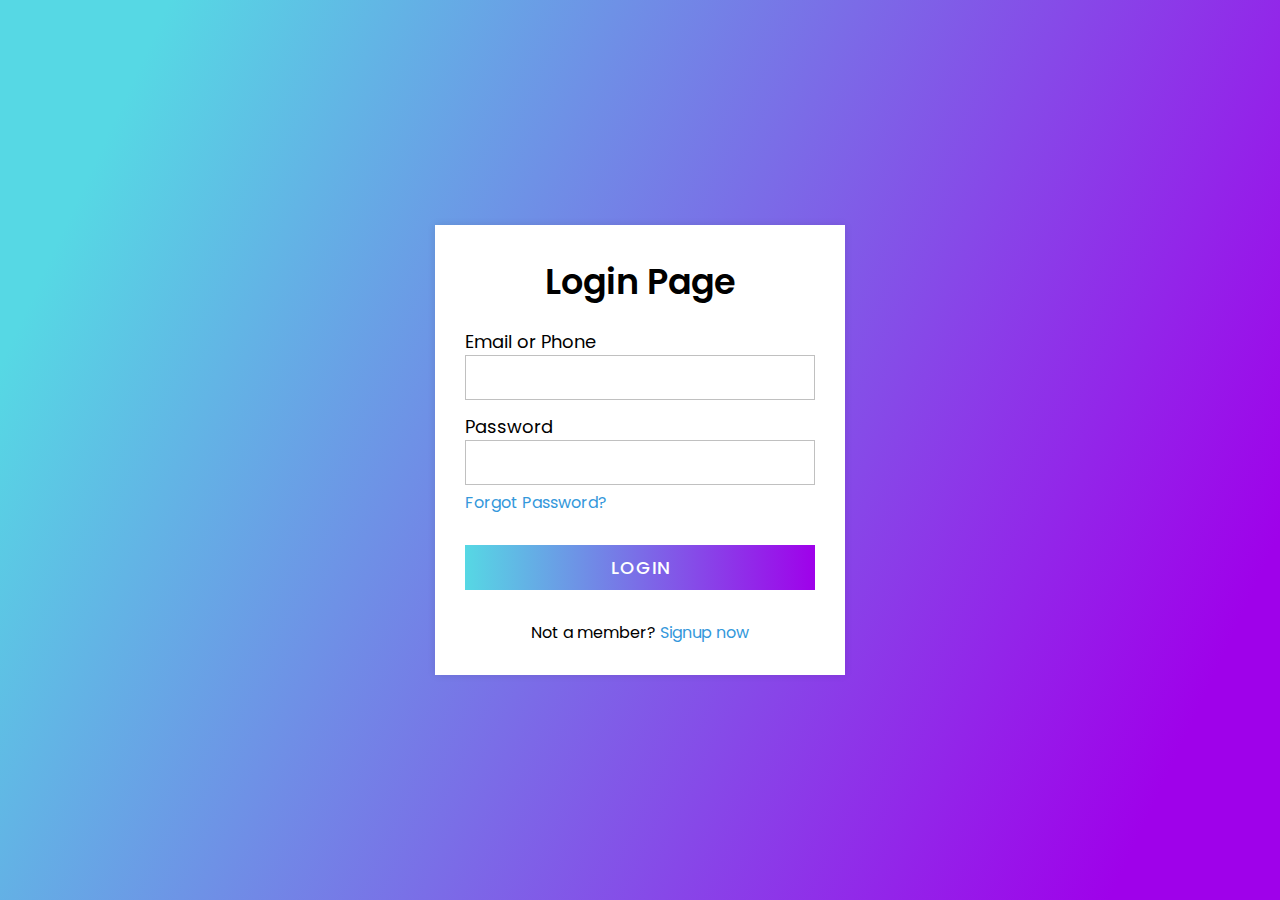
<file: Loging and registration page/index.html>
<!DOCTYPE html>
<html lang="en" dir="ltr">

<head>
  <meta charset="utf-8">
  <link rel="stylesheet" href="index.css">
  <title>Login</title>
</head>

<body>
  <div class="center">
    <div class="container">
      <div class="text">Login Page</div>
      <form action="#">
        <div class="data">
          <label>Email or Phone</label>
          <input type="text" required>
        </div>
        <div class="data">
          <label>Password</label>
          <input type="password" required>
        </div>
        <div class="forgot-pass">
          <a href="#">Forgot Password?</a>
        </div>
        <div class="btn">
          <div class="inner">
          </div>
          <button type="submit">login</button>
        </div>
        <div class="signup-link"> Not a member? <a href="./Registrationform.html">Signup now</a></div>
      </form>
    </div>
  </div>
</body>

</html>
</file>
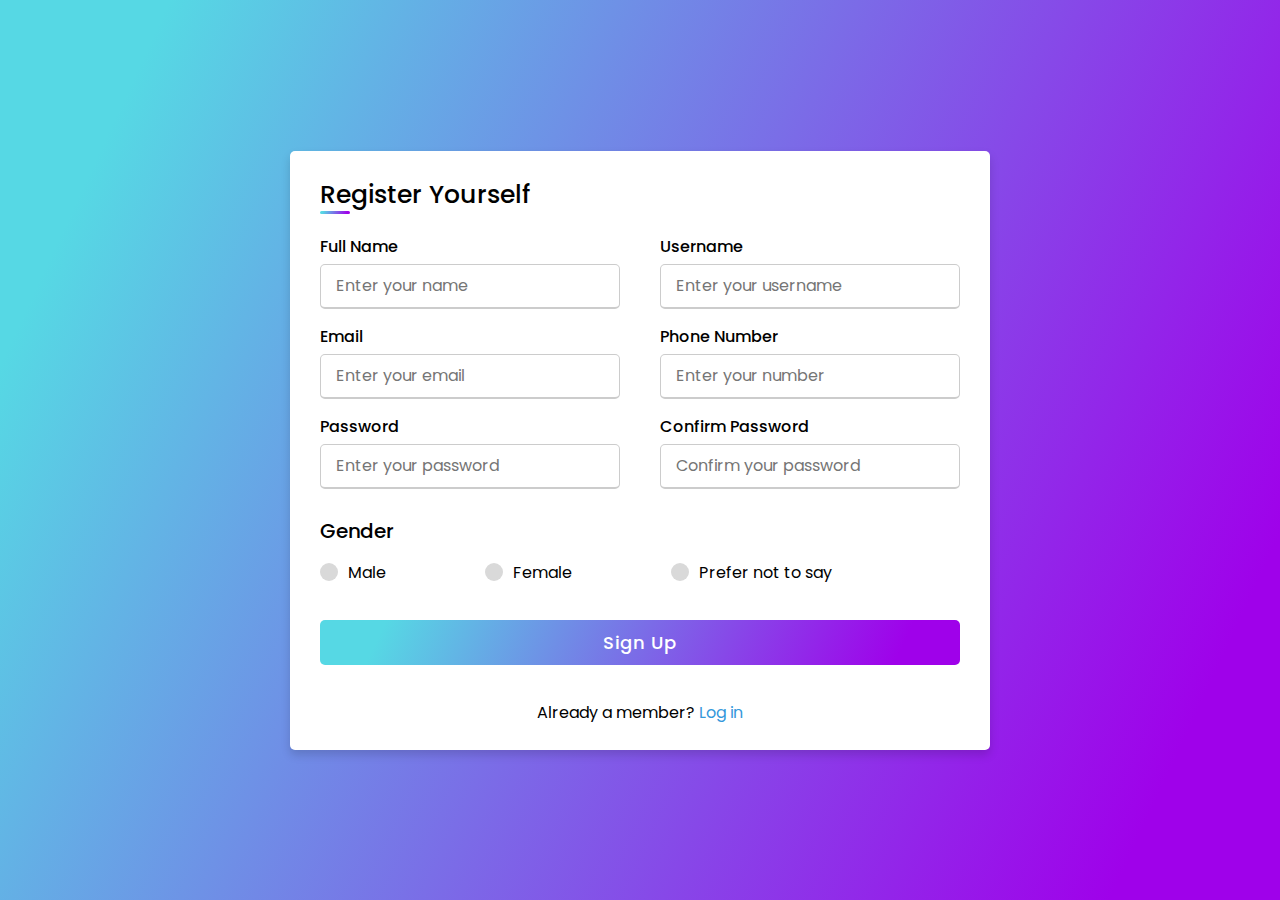
<file: Loging and registration page/Registrationform.html>
<!DOCTYPE html>
<html lang="en" dir="ltr">

<head>
    <meta charset="UTF-8">
    <title>Registration Form</title>
    <link rel="stylesheet" href="Resistrationform.css">
</head>

<body>
    <div class="container">
        <div class="title">Register Yourself</div>
        <div class="content">
            <form action="#">
                <div class="user-details">
                    <div class="input-box">
                        <span class="details">Full Name</span>
                        <input type="text" placeholder="Enter your name" required>
                    </div>
                    <div class="input-box">
                        <span class="details">Username</span>
                        <input type="text" placeholder="Enter your username" required>
                    </div>
                    <div class="input-box">
                        <span class="details">Email</span>
                        <input type="text" placeholder="Enter your email" required>
                    </div>
                    <div class="input-box">
                        <span class="details">Phone Number</span>
                        <input type="text" placeholder="Enter your number" required>
                    </div>
                    <div class="input-box">
                        <span class="details">Password</span>
                        <input type="text" placeholder="Enter your password" required>
                    </div>
                    <div class="input-box">
                        <span class="details">Confirm Password</span>
                        <input type="text" placeholder="Confirm your password" required>
                    </div>
                </div>
                <div class="gender-details">
                    <input type="radio" name="gender" id="dot-1">
                    <input type="radio" name="gender" id="dot-2">
                    <input type="radio" name="gender" id="dot-3">
                    <span class="gender-title">Gender</span>
                    <div class="category">
                        <label for="dot-1">
                            <span class="dot one"></span>
                            <span class="gender">Male</span>
                        </label>
                        <label for="dot-2">
                            <span class="dot two"></span>
                            <span class="gender">Female</span>
                        </label>
                        <label for="dot-3">
                            <span class="dot three"></span>
                            <span class="gender">Prefer not to say</span>
                        </label>
                    </div>
                </div>
                <div class="button">
                    <input type="submit" value="Sign Up">
                </div>
                <div class="signup-link"> Already a member? <a href="./index.html">Log in </a></div>
            </form>
        </div>
    </div>

</body>

</html>
</file>
<file: Loging and registration page/index.css>
@import url('https://fonts.googleapis.com/css?family=Poppins:400,500,600,700&display=swap');
*{
  margin: 0;
  padding: 0;
  outline: none;
  box-sizing: border-box;
  font-family: 'Poppins', sans-serif;
}
body{
  height: 100vh;
  width: 100%;
  background: linear-gradient(115deg, #56d8e4 10%, #9f01ea 90%);
}
.container{
  position: absolute;
  top: 50%;
  left: 50%;
  transform: translate(-50%, -50%);
}
.container{
  display: none;
  background: #fff;
  width: 410px;
  padding: 30px;
  box-shadow: 0 0 8px rgba(0,0,0,0.1);
}
.container{
  display: block;
}
.container .text{
  font-size: 35px;
  font-weight: 600;
  text-align: center;
}
.container form{
  margin-top: -20px;
}
.container form .data{
  height: 45px;
  width: 100%;
  margin: 40px 0;
}
form .data label{
  font-size: 18px;
}
form .data input{
  height: 100%;
  width: 100%;
  padding-left: 10px;
  font-size: 17px;
  border: 1px solid silver;
}
form .data input:focus{
  border-color: #3498db;
  border-bottom-width: 2px;
}
form .forgot-pass{
  margin-top: -8px;
}
form .forgot-pass a{
  color: #3498db;
  text-decoration: none;
}
form .forgot-pass a:hover{
  text-decoration: underline;
}
form .btn{
  margin: 30px 0;
  height: 45px;
  width: 100%;
  position: relative;
  overflow: hidden;
}
form .btn .inner{
  height: 100%;
  width: 300%;
  position: absolute;
  left: -100%;
  z-index: -1;
  background: -webkit-linear-gradient(right, #56d8e4, #9f01ea, #56d8e4, #9f01ea);
  transition: all 0.4s;
}
form .btn:hover .inner{
  left: 0;
}
form .btn button{
  height: 100%;
  width: 100%;
  background: none;
  border: none;
  color: #fff;
  font-size: 18px;
  font-weight: 500;
  text-transform: uppercase;
  letter-spacing: 1px;
  cursor: pointer;
}
form .signup-link{
  text-align: center;
}
form .signup-link a{
  color: #3498db;
  text-decoration: none;
}
form .signup-link a:hover{
  text-decoration: underline;
}
</file>
<file: Loging and registration page/Resistrationform.css>
@import url('https://fonts.googleapis.com/css2?family=Poppins:wght@200;300;400;500;600;700&display=swap');
*{
  margin: 0;
  padding: 0;
  box-sizing: border-box;
  font-family: 'Poppins',sans-serif;
}
body{
  height: 100vh;
  display: flex;
  justify-content: center;
  align-items: center;
  padding: 10px;
  background: linear-gradient(115deg, #56d8e4 10%, #9f01ea 90%);
}
.container{
  max-width: 700px;
  width: 100%;
  background-color: #fff;
  padding: 25px 30px;
  border-radius: 5px;
  box-shadow: 0 5px 10px rgba(0,0,0,0.15);
}
.container .title{
  font-size: 25px;
  font-weight: 500;
  position: relative;
}
.container .title::before{
  content: "";
  position: absolute;
  left: 0;
  bottom: 0;
  height: 3px;
  width: 30px;
  border-radius: 5px;
  background: linear-gradient(115deg, #56d8e4 10%, #9f01ea 90%);
}
.content form .user-details{
  display: flex;
  flex-wrap: wrap;
  justify-content: space-between;
  margin: 20px 0 12px 0;
}
form .user-details .input-box{
  margin-bottom: 15px;
  width: calc(100% / 2 - 20px);
}
form .input-box span.details{
  display: block;
  font-weight: 500;
  margin-bottom: 5px;
}
.user-details .input-box input{
  height: 45px;
  width: 100%;
  outline: none;
  font-size: 16px;
  border-radius: 5px;
  padding-left: 15px;
  border: 1px solid #ccc;
  border-bottom-width: 2px;
  transition: all 0.3s ease;
}
.user-details .input-box input:focus,
.user-details .input-box input:valid{
  border-color: #9b59b6;
}
 form .gender-details .gender-title{
  font-size: 20px;
  font-weight: 500;
 }
 form .category{
   display: flex;
   width: 80%;
   margin: 14px 0 ;
   justify-content: space-between;
 }
 form .category label{
   display: flex;
   align-items: center;
   cursor: pointer;
 }
 form .category label .dot{
  height: 18px;
  width: 18px;
  border-radius: 50%;
  margin-right: 10px;
  background: #d9d9d9;
  border: 5px solid transparent;
  transition: all 0.3s ease;
}
 #dot-1:checked ~ .category label .one,
 #dot-2:checked ~ .category label .two,
 #dot-3:checked ~ .category label .three{
   background: #9b59b6;
   border-color: #d9d9d9;
 }
 form input[type="radio"]{
   display: none;
 }
 form .button{
   height: 45px;
   margin: 35px 0
 }
 form .button input{
   height: 100%;
   width: 100%;
   border-radius: 5px;
   border: none;
   color: #fff;
   font-size: 18px;
   font-weight: 500;
   letter-spacing: 1px;
   cursor: pointer;
   transition: all 0.3s ease;
   background: linear-gradient(115deg, #56d8e4 10%, #9f01ea 90%);
 }
 form .button input:hover{
  /* transform: scale(0.99); */
  background: linear-gradient(right, #56d8e4, #9f01ea, #56d8e4, #9f01ea);
  }
 @media(max-width: 584px){
 .container{
  max-width: 100%;
}
form .user-details .input-box{
    margin-bottom: 15px;
    width: 100%;
  }
  form .category{
    width: 100%;
  }
  .content form .user-details{
    max-height: 300px;
    overflow-y: scroll;
  }
  .user-details::-webkit-scrollbar{
    width: 5px;
  }
  }
  @media(max-width: 459px){
  .container .content .category{
    flex-direction: column;
  }
}
form .signup-link{
  text-align: center;
}
form .signup-link a{
  color: #3498db;
  text-decoration: none;
}
form .signup-link a:hover{
  text-decoration: underline;
}
</file>
